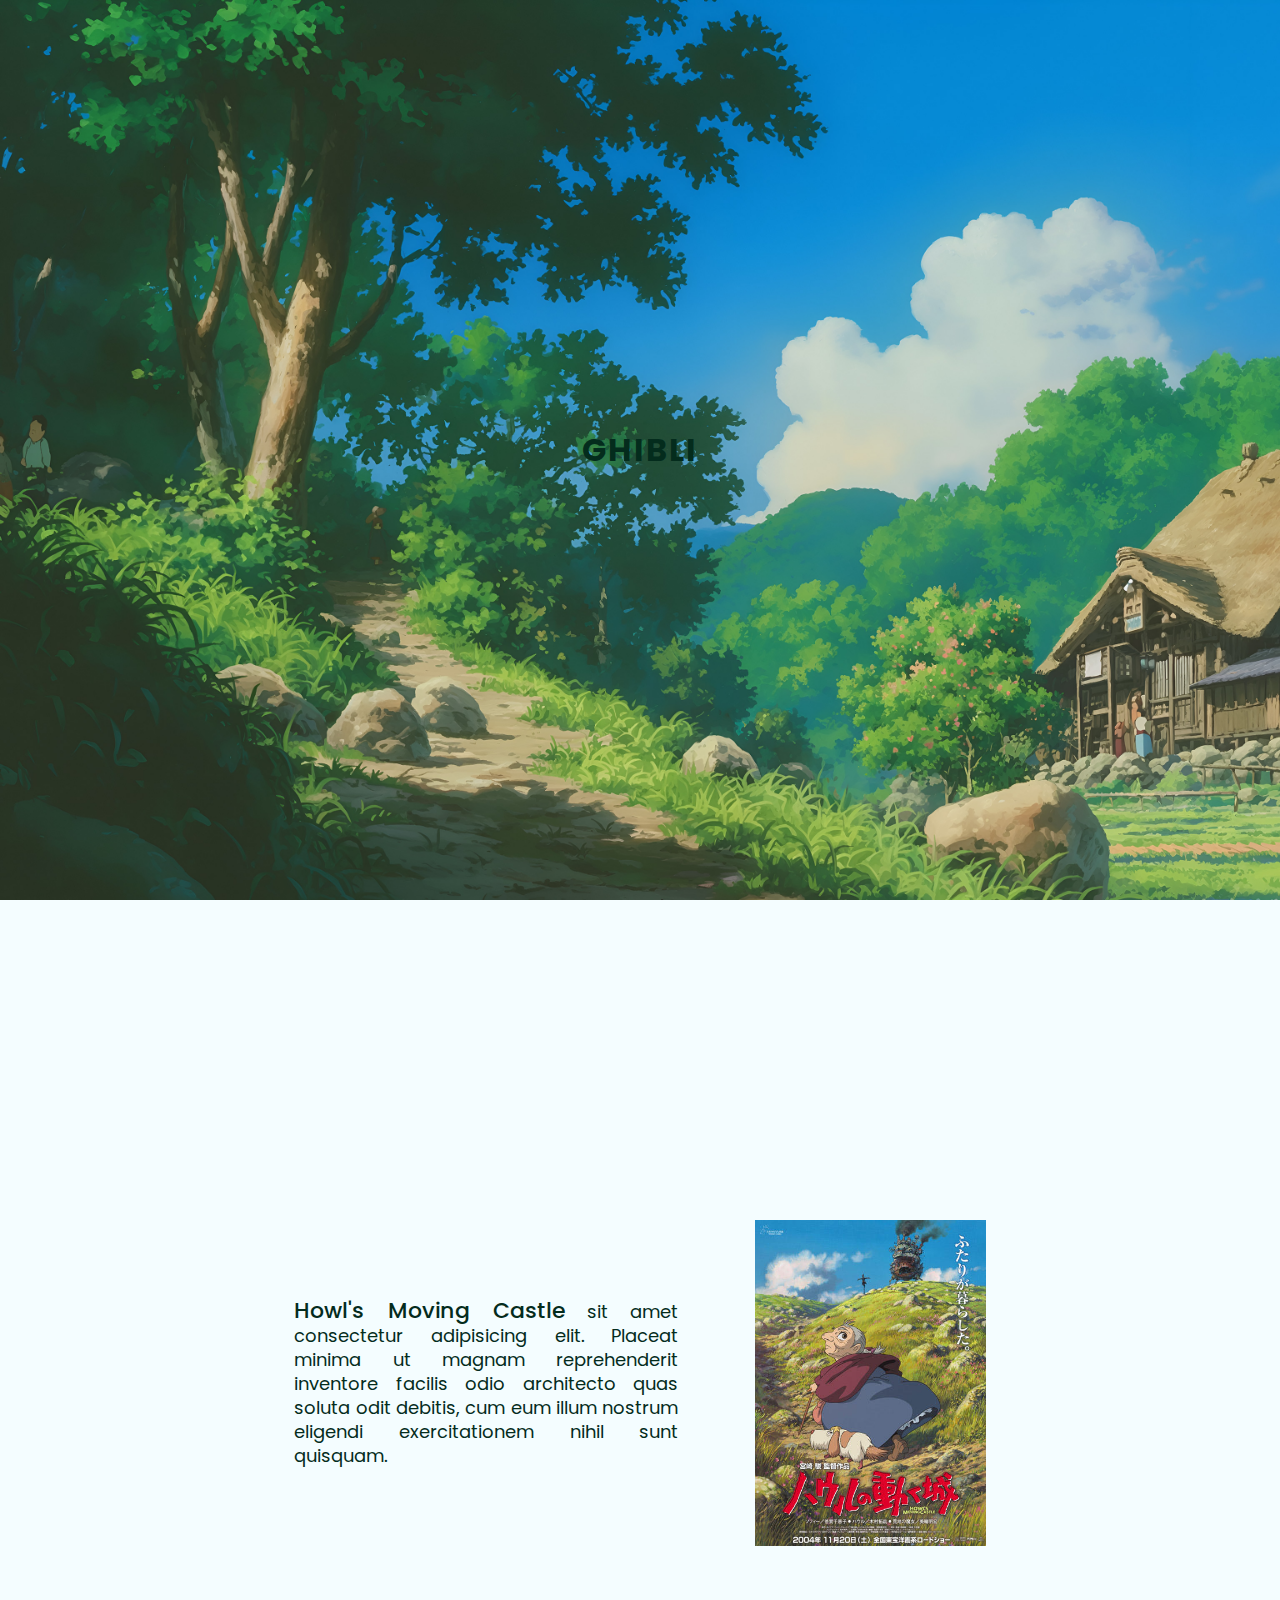
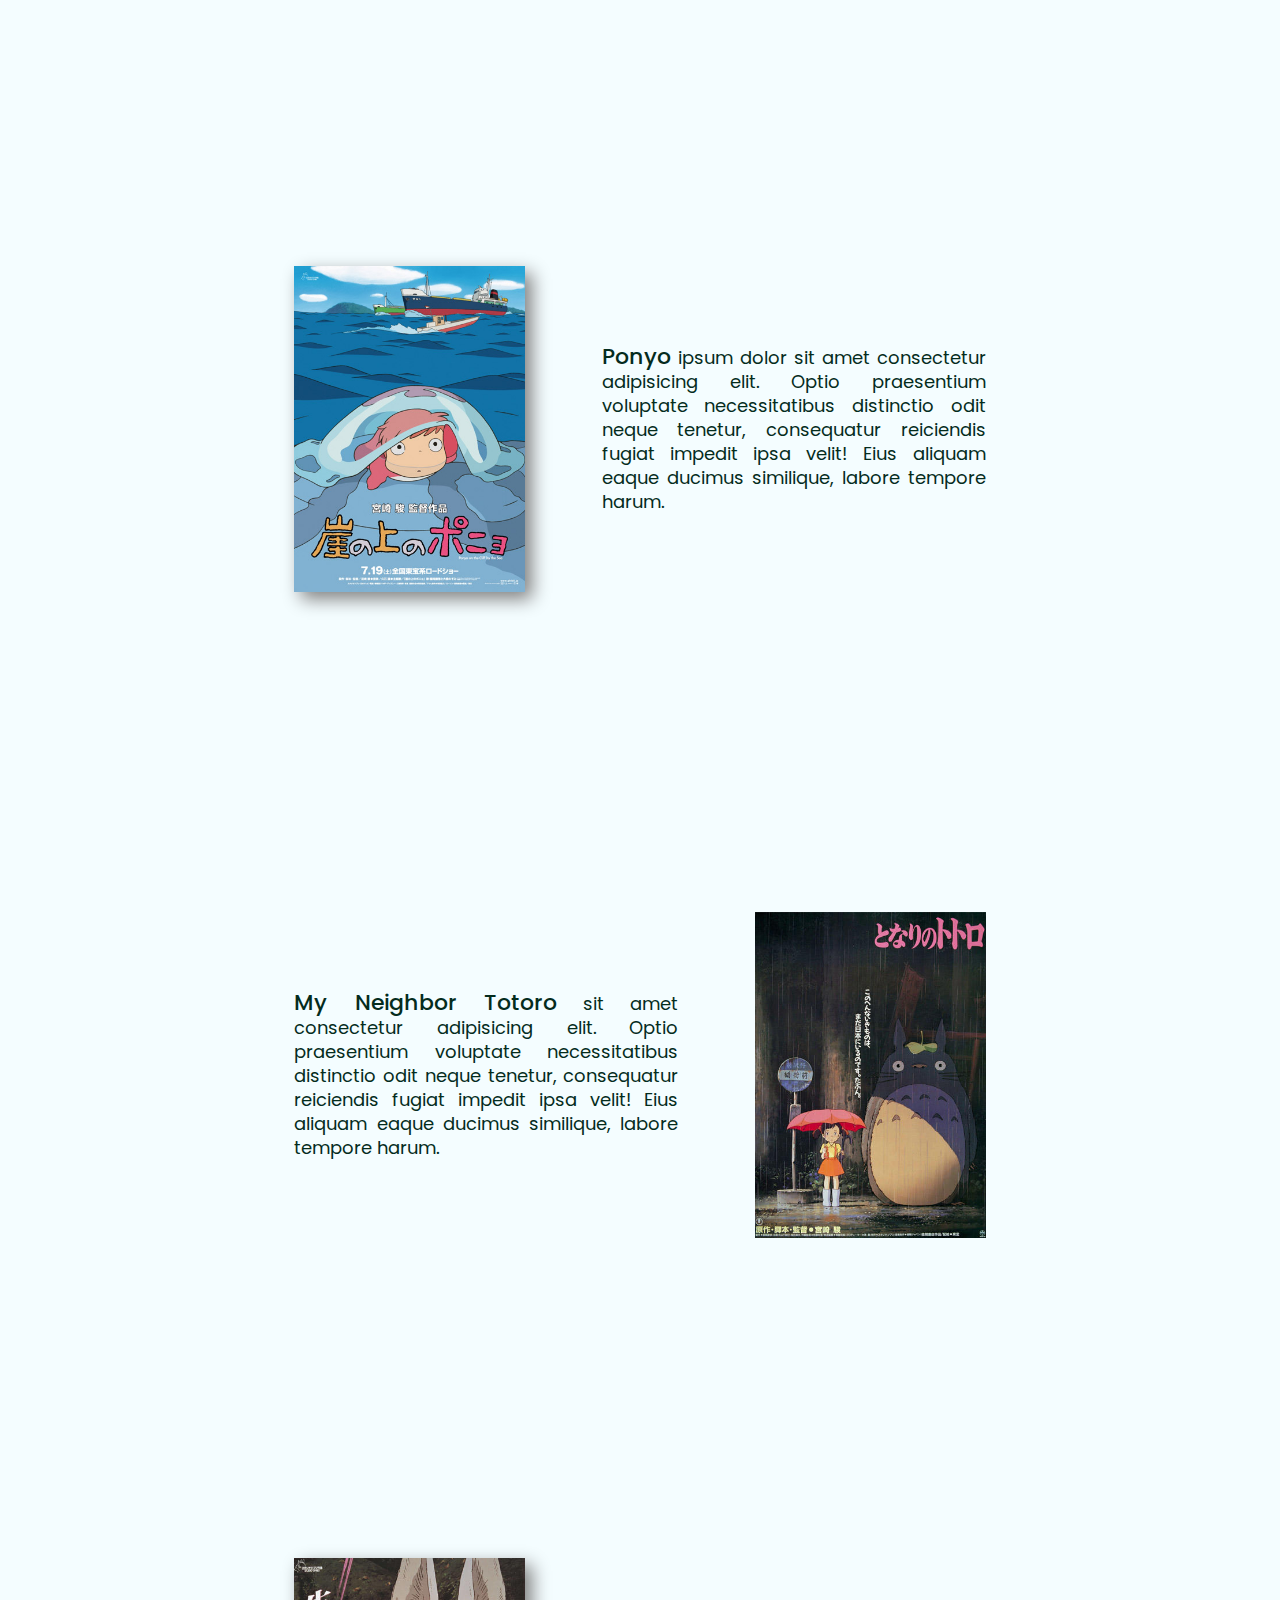
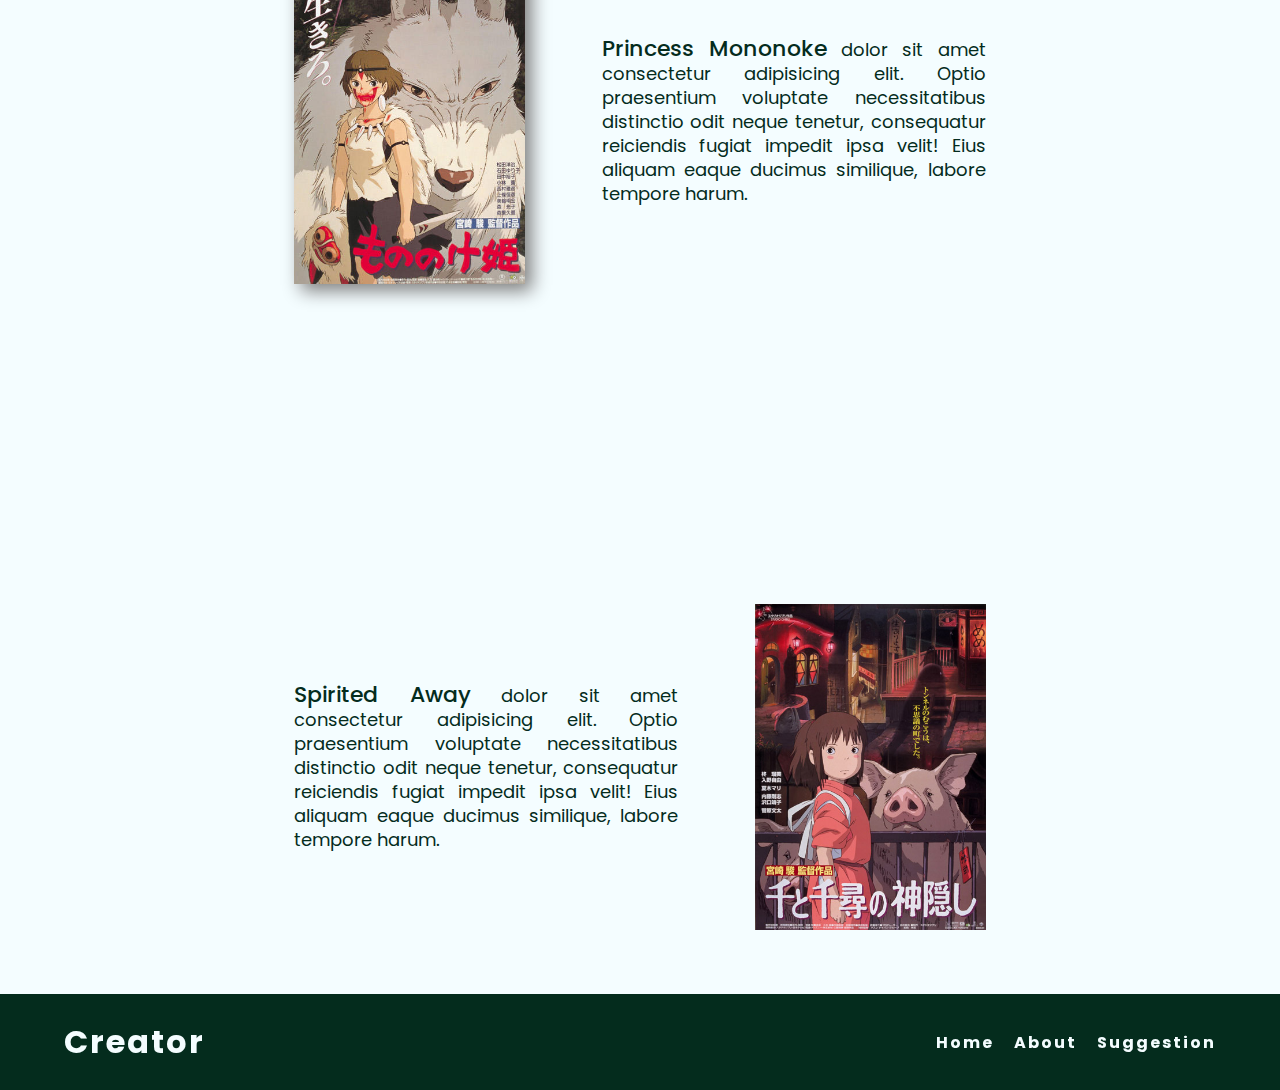
<file: index.html>
<!DOCTYPE html>
<html lang="en">

<head>
    <meta charset="UTF-8">
    <meta name="viewport" content="width=device-width, initial-scale=1.0">
    <link rel="preconnect" href="https://fonts.googleapis.com">
    <link rel="preconnect" href="https://fonts.gstatic.com" crossorigin>
    <link
        href="https://fonts.googleapis.com/css2?family=Nunito:ital,wght@0,200..1000;1,200..1000&family=Poppins:ital,wght@0,100;0,200;0,300;0,400;0,500;0,600;0,700;0,800;0,900;1,100;1,200;1,300;1,400;1,500;1,600;1,700;1,800;1,900&display=swap"
        rel="stylesheet">
    <link rel="stylesheet" href="style.css">
    <title>Document</title>
</head>

<body>
    <div class="main">

        <div class="head">
            <h1> <span id="text">G</span>HIBLI</h1>
        </div>

        <div class="class">

            <div class="parag-1">

                <p><span>Howl's moving castle</span>
                    sit amet consectetur adipisicing elit. Placeat minima ut magnam
                    reprehenderit
                    inventore facilis odio architecto quas soluta odit debitis, cum eum illum nostrum eligendi
                    exercitationem nihil sunt quisquam.</p>

                <img src="image/howl.jpg" alt="howl's moving castle">
            </div>

            <div class="parag-2">

                <img src="image/ponyo.jpg" alt="Ponyo">

                <p> <span>Ponyo</span> ipsum dolor sit amet consectetur adipisicing elit. Optio praesentium voluptate
                    necessitatibus
                    distinctio odit neque tenetur, consequatur reiciendis fugiat impedit ipsa velit! Eius aliquam eaque
                    ducimus similique, labore tempore harum.</p>
            </div>

            <div class="parag-1">

                <p> <span>My Neighbor Totoro</span> sit amet consectetur adipisicing elit. Optio praesentium voluptate
                    necessitatibus
                    distinctio odit neque tenetur, consequatur reiciendis fugiat impedit ipsa velit! Eius aliquam eaque
                    ducimus similique, labore tempore harum.</p>

                <img src="image/totoro.jpg" alt="My Neighbor Totoro">
            </div>

            <div class="parag-2">

                <img src="image/mononoke.jpg" alt="Princess Mononoke">

                <p> <span>Princess Mononoke</span> dolor sit amet consectetur adipisicing elit. Optio praesentium
                    voluptate necessitatibus
                    distinctio odit neque tenetur, consequatur reiciendis fugiat impedit ipsa velit! Eius aliquam eaque
                    ducimus similique, labore tempore harum.</p>
            </div>

            <div class="parag-1">
                <p> <span>Spirited Away</span> dolor sit amet consectetur adipisicing elit. Optio praesentium voluptate
                    necessitatibus
                    distinctio odit neque tenetur, consequatur reiciendis fugiat impedit ipsa velit! Eius aliquam eaque
                    ducimus similique, labore tempore harum.</p>

                <img src="image/chihiro.jpg" alt="Spirited Away">
            </div>
        </div>
    </div>

    <footer>
        <div class="last">
            <a href="body/details.html">
                <h1 class="creator devs" id="headered" onmouseover="rover()" onmouseout="closerover()">Creator</h1>
            </a>
            <div class="last-thing">
                <h4 class="creator devs" id="header1" onmouseover="over1()" onmouseout="closeover1()">Home</h4>
                <h4 class="creator dev" id="header2" onmouseover="over2()" onmouseout="closeover2()">About</h4>
                <h4 class="creator devs" id="header3" onmouseover="over3()" onmouseout="closeover3()">Suggestion</h4>
            </div>
        </div>
    </footer>


</body>
<script src="script.js"></script>

</html>
</file>
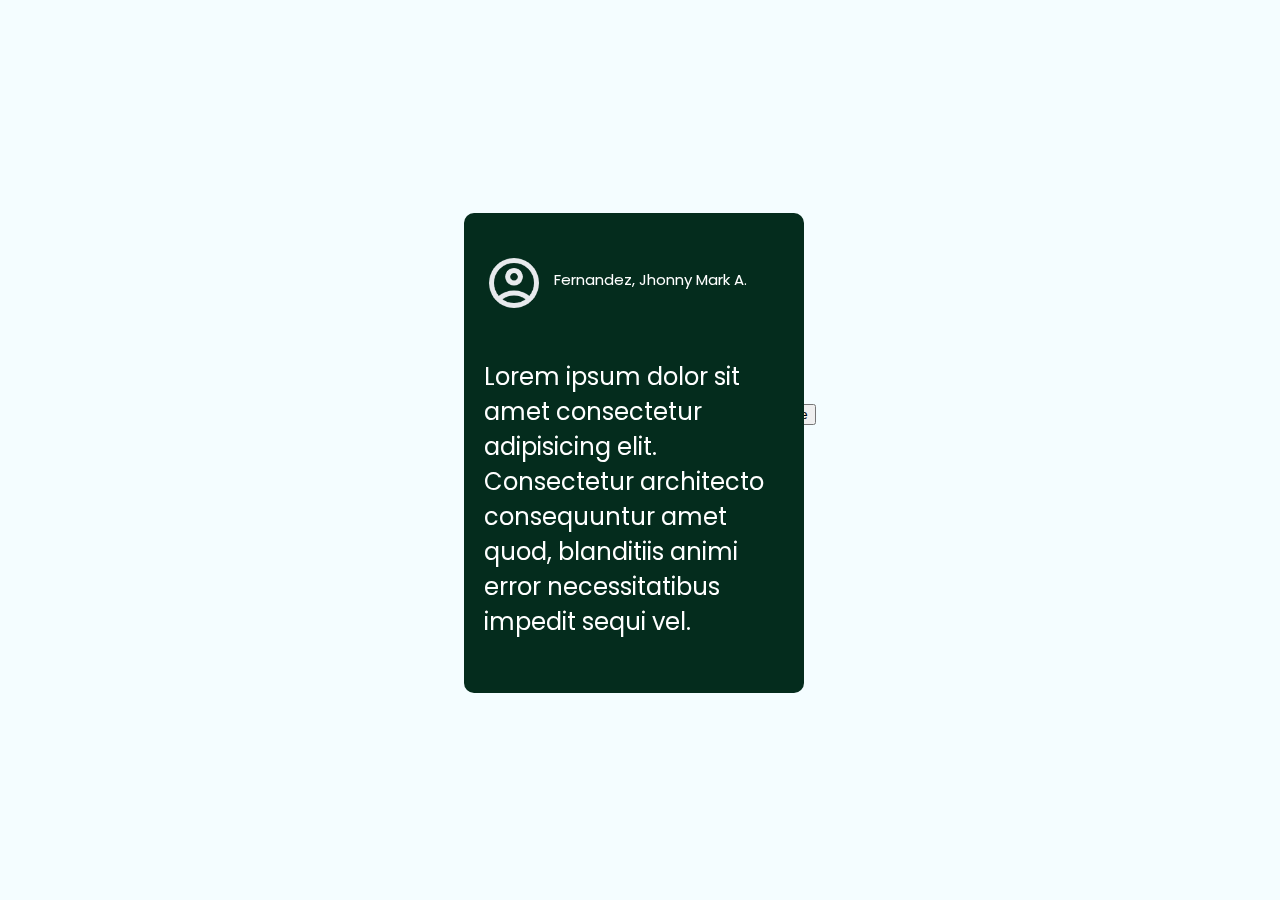
<file: details.html>
<!DOCTYPE html>
<html lang="en">

<head>
    <meta charset="UTF-8">
    <meta name="viewport" content="width=device-width, initial-scale=1.0">
    <link
        href="https://fonts.googleapis.com/css2?family=Nunito:ital,wght@0,200..1000;1,200..1000&family=Poppins:ital,wght@0,100;0,200;0,300;0,400;0,500;0,600;0,700;0,800;0,900;1,100;1,200;1,300;1,400;1,500;1,600;1,700;1,800;1,900&display=swap"
        rel="stylesheet">
    <title>Flip Card Example</title>
    <style>
        body {
            display: flex;
            justify-content: center;
            align-items: center;
            height: 90vh;
            background-color: #F4FDFF;
            font-family: Poppins, sans-serif;
        }

        .main {
            perspective: 800px;

        }

        .card {
            width: 300px;
            height: 400px;
            position: relative;
            transform-style: preserve-3d;
            transition: transform 2s;
        }

        .card.flipped {
            transform: rotateY(180deg);
        }

        .card-face {
            position: absolute;
            width: 100%;
            height: 100%;
            backface-visibility: hidden;
            padding: 40px 20px 40px 20px;
            font-size: 24px;
            color: white;
            border-radius: 10px;
        }

        .card-front {
            background-color: #042c1d;
        }

        .card-back {
            background-color: #042c1d;
            transform: rotateY(180deg);

        }

        .flip-button:hover {
            background-color: #27ae60;
        }

        .profile-image {
            display: flex;
        }

        .profile-image.profile-image img {
            margin-bottom: 22px;
            margin-right: 10px;
        }

        .paragraphO {
            font-size: 15px;
        }
    </style>
</head>

<body>

    <div class="main">

        <div class="card" id="flipCard">
            <div class="card-face card-front">
                <div class="profile-image">
                    <img src="image/account_circle_24dp_E8EAED_FILL0_wght400_GRAD0_opsz24.png" width="60px"
                        alt="Fjhonnymark">
                    <p class="paragraphO">Fernandez, Jhonny Mark A.</p>
                </div>
                <div>
                    <p>Lorem ipsum dolor sit amet consectetur adipisicing elit. Consectetur architecto consequuntur amet
                        quod, blanditiis animi error necessitatibus impedit sequi vel.</p>
                </div>
            </div>

            <div class="card-face card-back">
                Back Side
            </div>
        </div>
    </div>
    <a href="index.html"><button>Home</button></a>


    <script src="script.js"></script>
</body>

</html>
</file>
<file: style.css>
* {
    padding: 0;
    margin: 0;
    box-sizing: border-box;
}

body {
    padding-top: 100vh;
    min-height: 200vh;
    font-family: 'Poppins', sans-serif;
    background-color: #F4FDFF;
}

.head {
    background-image: url(image/ghibli-inspired-cottage-desktop-wallpaper-4k.jpg);
    height: 100vh;
    width: 100%;
    background-size: cover;
    position: fixed;
    top: 0;
    display: flex;
    justify-content: center;
    align-items: center;
    color: #042c1d;
    letter-spacing: 2px;


    animation: scroll .6s linear forwards;
    animation-timeline: scroll();
    animation-range: 0vh 90vh;
}

/* .head span {
    color: #F4FDFF;
    animation: scroll .6s linear forwards;
} */

.class:last-child {
    margin-bottom: 4rem;
}

.parag-1,
.parag-2 {
    margin-top: 20rem;
    padding: 0 20% 0 20%;


}

.parag-1 {
    display: flex;
    justify-content: space-around;
    align-items: center;
    line-height: 1.5rem;


    animation: image linear both;
    animation-timeline: view(block);
    animation-range: cover 10 cover 100%;
}


.parag-1 p {
    color: #042c1d;
    font-family: inherit;
    text-align: justify;
    width: 50%;
    font-size: 18px;

}

.parag-1 span {
    font-size: 22px;
    text-transform: capitalize;
    font-weight: 500;
}

.parag-1 img {
    width: 30%;
    height: 30%;
}

.parag-2 {
    display: flex;
    justify-content: space-around;
    align-items: center;
    line-height: 1.5rem;


    animation: image 5s linear both;
    animation-timeline: view(block);
    animation-range: cover 10 cover 100%;
}

.parag-2 p {
    color: #042c1d;
    font-family: inherit;
    text-align: justify;
    width: 50%;
    font-size: 18px;

}

.parag-2 span {
    font-size: 22px;
    text-transform: capitalize;
    font-weight: 500;
}

.parag-2 img {
    width: 30%;
    height: 30%;
    box-shadow: 7px 7px 17px gray;
}


.iconClick {
    background: url(image/account_circle_24dp_042C1D_FILL0_wght400_GRAD0_opsz24.png);
    background-position: center;
    background-size: cover;
    position: fixed;
    bottom: 1%;
    left: 1%;
    width: 3%;
    height: 6%;
}

.iconMenu {
    width: 13%;
    height: 7.5%;
    border: 4px solid #042c1d;
    position: fixed;
    bottom: 1%;
    left: 5%;
    border-radius: 20px;
    text-align: center;
    transition: width ease 6s;

}

.iconMenu::after {
    position: relative;
}

.iconMenu img {
    margin: 0 10px;
}

.iconMenu.menu {
    display: none;
}

.modalInfo {
    position: fixed;
    top: 30%;
    left: 1%;
    /* width: 15.5rem; */
    border-radius: 10px;
    border: 1px solid;
    backdrop-filter: blur(50px);
    display: flex;
    justify-content: center;
    align-items: center;
}

.modalInfo::after {
    position: relative;
}

.modalInfo.openInfo {
    display: none;
}

.modalBox {
    margin: 1rem 0;
    width: 15.5rem;
    height: 22rem;
    color: #042c1d;
    font-weight: 500;
}

.modalBox h3 {
    margin: 4rem 0 1rem 0;
    text-align: center;
}

.modalBox img {
    width: 25%;
    height: 15%;
    position: absolute;
    top: 5%;
    left: 37%;
}

.modalBox hr {
    width: 80%;
    font-weight: 500;
    margin: 0 auto;
}

.modalBox ul li {
    display: flex;
    justify-content: flex-start;
    margin: 25px 0 20px 25px;
    font-weight: 500;

}

.modalBox p {
    padding: 0 25px 0 25px;
    text-align: start;
    word-spacing: 2px;
    width: 75%;
    height: 35%;
    box-sizing: content-box;
    font-weight: 500;
}


footer {
    width: 100%;
    height: 6rem;
    background-color: #042c1d;

    display: flex;
    align-items: center;
    padding: 0 5% 0 5%;
}

.last {
    width: 100%;
    display: flex;
    justify-content: space-between;
    align-items: center;
}

.last a {
    text-decoration: none;
}


.last-thing {
    display: flex;
    justify-content: space-around;
    gap: 20px;
}

.creator {
    color: #F4FDFF;
    letter-spacing: 2px;
    cursor: pointer;
    position: relative;
    /* animation: color 2s ease-in-out; */
}


.creator::after {
    content: " ";
    position: absolute;
    left: 0;
    bottom: 0;
    height: 2px;
    transform: scale(0);
    /* transform-origin: right; */
    width: 100%;
    background-color: #F4FDFF;
    transition: transform 0.3s ease-in-out;
}

.creator.hover::after {
    transform: scale(1);
    /* transform-origin: left; */
}

.devs.hover::after {
    transform: scale(1);
    /* transform-origin: left; */
}

@keyframes scroll {
    from {
        background-position: 50% 0;
        height: 100vh;
        font-size: calc(4vw + 1em);
    }

    to {
        background-position: 50% 100%;
        height: 15vh;
        font-size: calc(2vw + 1em);
        position: fixed;
        color: #042c1d;
    }
}

@keyframes image {
    0% {
        opacity: 2;
    }

    20% {
        opacity: 2;
    }

    30% {
        opacity: 2;
    }

    40% {
        opacity: 1;
    }

    50% {
        opacity: 1;
    }

    55% {
        opacity: 0;
    }

    60% {
        opacity: 0;
    }

    75% {
        opacity: 0;
    }

    100% {
        opacity: 0;
    }
}
</file>
